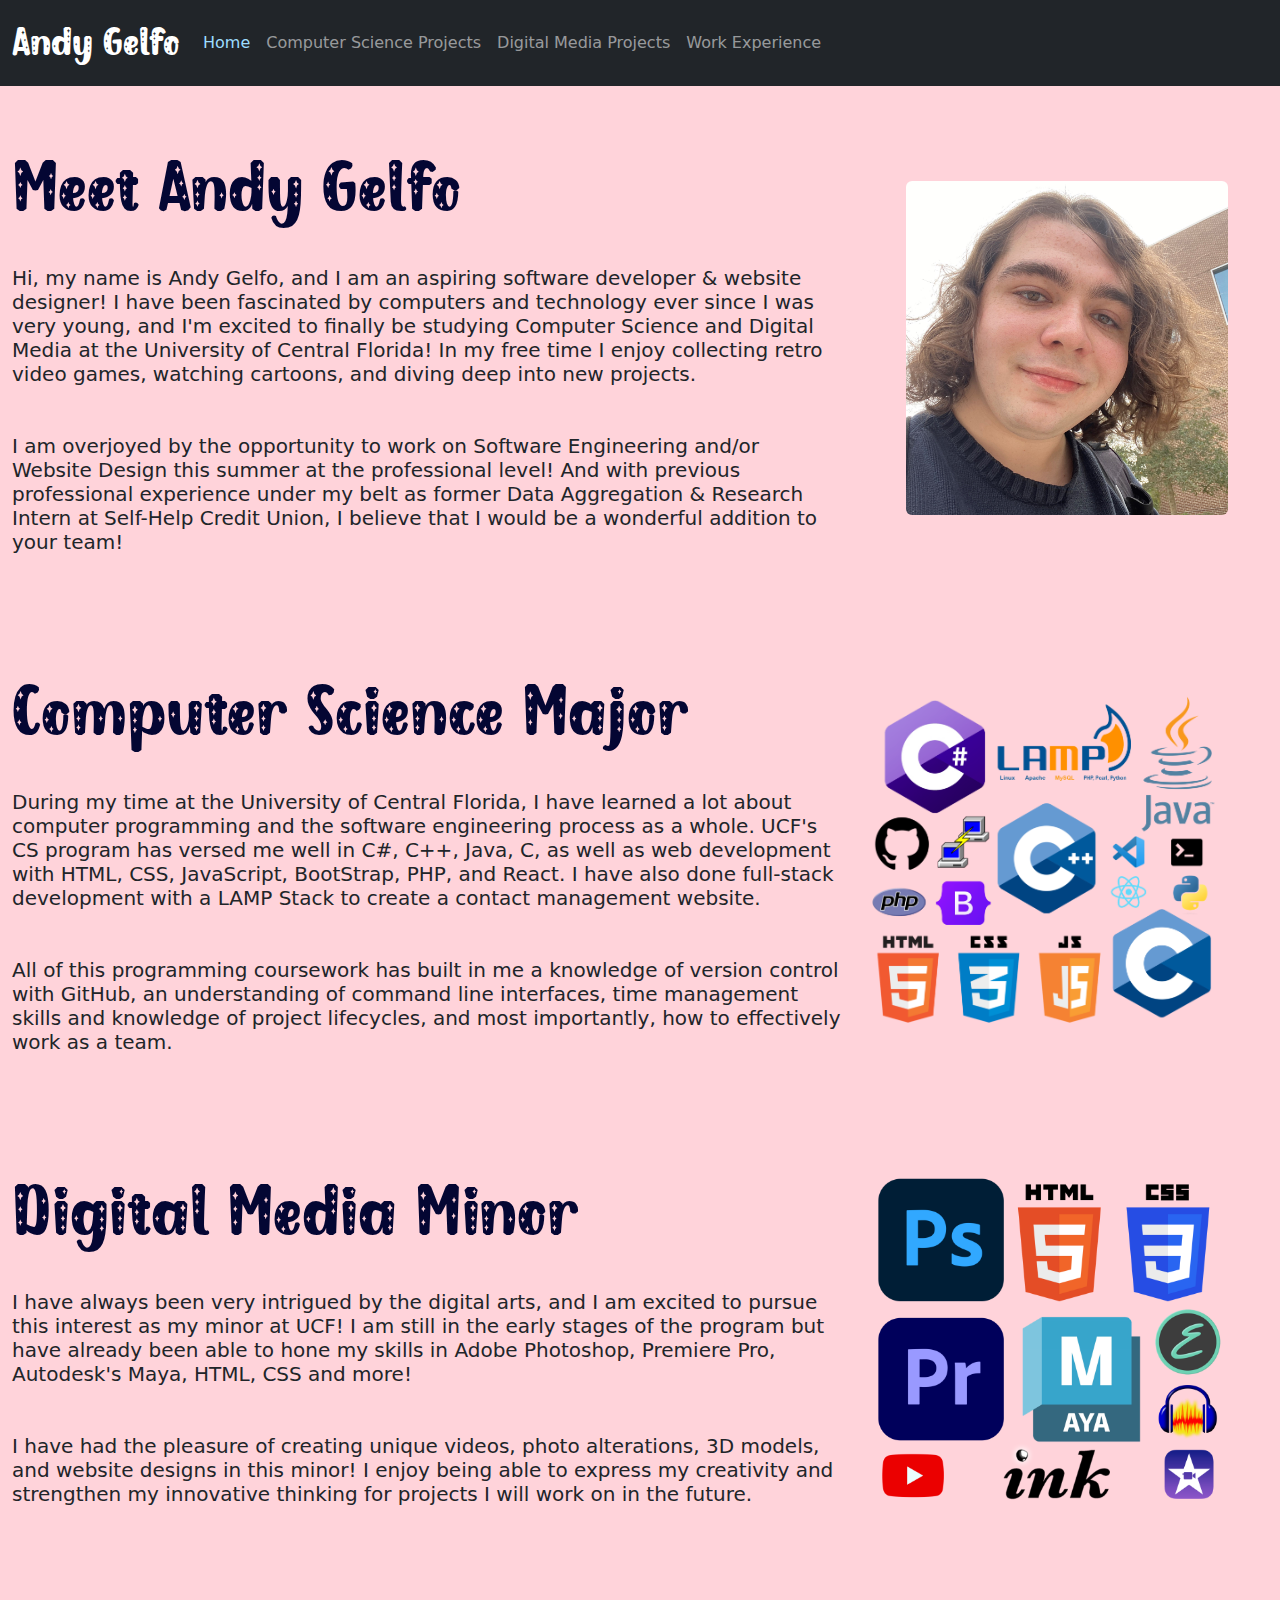
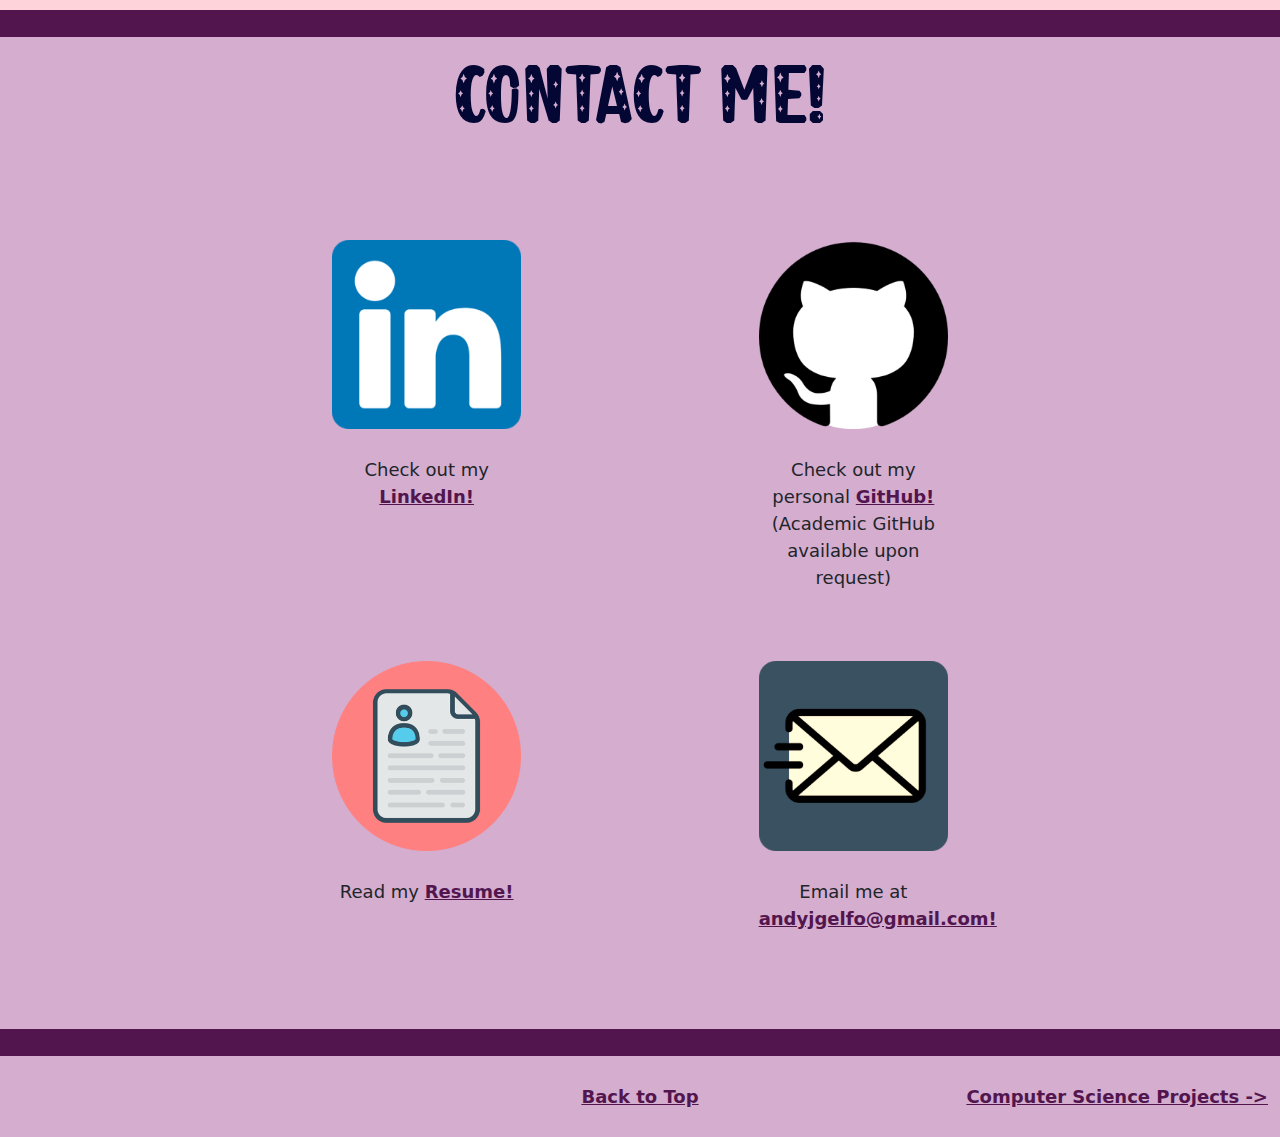
<file: index.html>
<!DOCTYPE html>

<html lang="en">

    <head>
        <title>Andy Gelfo - Homepage</title>
        <meta charset="utf-8">
        <meta name="viewport" content="width=device-width, initial-scale=1">

        <!--Link BootStrap into the page-->
        <link href="https://cdn.jsdelivr.net/npm/bootstrap@5.2.3/dist/css/bootstrap.min.css" rel="stylesheet">
        <script src="https://cdn.jsdelivr.net/npm/bootstrap@5.2.3/dist/js/bootstrap.bundle.min.js"></script>

        <!--Link in my own CSS file-->
        <link rel="stylesheet" href="css/style_index.css">
    </head>


    <body>

        <!--Navbar at the top of the page w/ links to the other pages-->
        <nav class="navbar navbar-expand-sm navbar-dark bg-dark">

            <div class="container-fluid">

                <a class="navbar-brand" id="logoNavLink" href="index.html">Andy Gelfo</a>

                <!--Adding this will allow the navbar to be collapsed on smaller viewports-->
                <button class="navbar-toggler" type="button" data-bs-toggle="collapse" data-bs-target="#collapsibleNavbar">
                    <span class="navbar-toggler-icon"></span>
                </button>

                <!--These classes and id's also is needed for collapsibility-->
                <div class="collapse navbar-collapse" id="collapsibleNavbar">

                    <ul class="navbar-nav">
                        <li class="nav-item">
                            <a class="nav-link" id="curPageLink" href="index.html">Home</a>
                        </li>

                        <li class="nav-item">
                            <a class="nav-link" href="compsci.html">Computer Science Projects</a>
                        </li>

                        <li class="nav-item">
                            <a class="nav-link" href="digitalmedia.html">Digital Media Projects</a>
                        </li>

                        <li class="nav-item">
                            <a class="nav-link" href="workexp.html">Work Experience</a>
                        </li>
                    </ul>

                </div>
            </div>
        </nav>
        
        <!--This div is where all the main content of the page will reside-->
        <div class="container-fluid">
            
            <div class="row">
                <div class="col-lg-8">

                    <br /><br />
                    <span id="mainHeading">Meet Andy Gelfo</span>
                    <br /><br />

                    <h5>
                        Hi, my name is Andy Gelfo, and I am an aspiring software developer & website designer! I have been 
                        fascinated by computers and technology ever since I was very young, and I'm excited to finally be studying 
                        Computer Science and Digital Media at the University of Central Florida! In my free time I enjoy collecting 
                        retro video games, watching cartoons, and diving deep into new projects.

                        <br /><br /><br />

                        I am overjoyed by the opportunity to work on Software Engineering and/or Website Design this summer 
                        at the professional level! And with previous professional experience under my belt as former 
                        Data Aggregation & Research Intern at Self-Help Credit Union, I believe that I would be a wonderful 
                        addition to your team! 
                    </h5>

                </div>

                <div class="col-lg-4" style="align-self: center;" align="center">
                    <br /><br />
                    <img src="img/andybluesweater.png" width="80%" height="80%" class="rounded" class="img-fluid" >
                </div>  
            </div>

            <br /><br /><br /><br />

            <!--BEGIN COMP SCI SECTION-->
            <div class="row">
                <div class="col-lg-8">

                    <span id="mainHeading">Computer Science Major</span>
                    <br /><br />

                    <h5>
                        During my time at the University of Central Florida, I have learned a lot about computer
                        programming and the software engineering process as a whole. UCF's CS program has versed me
                        well in C#, C++, Java, C, as well as web development with HTML, CSS, JavaScript, BootStrap, PHP,
                        and React. I have also done full-stack development with a LAMP Stack to create a contact management 
                        website.

                        <br /><br /><br />
                        
                        All of this programming coursework has built in me a knowledge of version control with GitHub, an
                        understanding of command line interfaces, time management skills and knowledge of project lifecycles,
                        and most importantly, how to effectively work as a team.
                    </h5>

                </div>

                <div class="col-lg-4" style="align-self: center;">
                    <img src="img/CS_Collage.png" width="90%" height="90%" class="img-fluid">
                </div>  

            </div>

            <br /><br /><br /><br />

            <!--BEGIN DIGITAL MEDIA SECTION-->
            <div class="row">
                <div class="col-lg-8">

                    <span id="mainHeading">Digital Media Minor</span>
                    <br /><br />

                    <h5>
                        I have always been very intrigued by the digital arts, and I am excited to pursue this interest 
                        as my minor at UCF! I am still in the early stages of the program but have already been able to
                        hone my skills in Adobe Photoshop, Premiere Pro, Autodesk's Maya, HTML, CSS and more!

                        <br /><br /><br />
                        
                        I have had the pleasure of creating unique videos, photo alterations, 3D models, and website designs in this
                        minor! I enjoy being able to express my creativity and strengthen my innovative thinking for projects
                        I will work on in the future.
                    </h5>

                </div>

                <div class="col-lg-4" style="align-self: center;">
                    <img src="img/DM_Collage.png" width="90%" height="90%" class="img-fluid">
                </div>  

            </div>

            <br /><br /><br /><br />
        </div>


        <!--Div where all content in the bottom portion of the page resides-->
        <div class="container-fluid" id="contactMeSection">

            <!--DIVIDER to bottom Contact Me page-->
            <div class="row">
                <div class="col-lg-12" id="purpleDivider">&nbsp;</div>
            </div>

            <div>
                <!--Contact Me header-->
                <div class="row">
                    <span id="centerHeading">CONTACT ME!</span>
                </div>

                <br /><br /><br />

                <!--Row with LinkedIn icon/caption & GitHub icon/caption-->
                <div class="row">
                    
                    <div class="col-md-3">
                        <!--Empty div for spacing-->
                    </div>

                    <!--LinkedIn logo & caption-->
                    <div class="col-md-2">
                        <figure>
                            <a href="https://www.linkedin.com/in/andy-gelfo/" target="_blank" class="outsideLink link_extra"><img src="img/LinkedIn_logo.png" class="leftRightIcon" class="img-fluid"></a>
                            <br>
                            <figcaption style="text-align: center;">Check out my <a href="https://www.linkedin.com/in/andy-gelfo/" target="_blank" style="text-decoration: underline;" class="outsideLink link_extra">LinkedIn!</a></figcaption>
                        </figure>
                    </div>

                    <div class="col-md-2">
                        <!--Empty div for spacing-->
                    </div>

                    

                    <!--GitHub logo & caption-->
                    <div class="col-md-2">
                        <figure>
                            <a href="https://github.com/andyjgelfo" target="_blank" class="outsideLink link_extra"><img src="img/GitHub_logo.png" class="leftRightIcon" class="img-fluid"></a>
                            <br>
                            <figcaption style="text-align: center;">Check out my personal <a href="https://github.com/andyjgelfo" target="_blank" style="text-decoration: underline;" class="outsideLink link_extra">GitHub!</a> (Academic GitHub available upon request)</figcaption>
                        </figure>
                    </div>
                </div>


                <br /> <br />

                <!--Row with Email icon/caption & Resume icon/caption-->
                <div class="row">
                    
                    <div class="col-md-3">
                        <!--Empty div for spacing-->
                    </div>

                    

                    <!--Resume logo & caption-->
                    <div class="col-md-2">
                        <figure>
                            <a href="resume.html" target="_blank" class="outsideLink link_extra"><img src="img/Resume_logo.png" class="leftRightIcon" class="img-fluid"></a>
                            <br>
                            <figcaption style="text-align: center;">Read my <a href="resume.html" target="_blank" style="text-decoration: underline;" class="outsideLink link_extra">Resume!</a></figcaption>
                        </figure>
                    </div>

                    <div class="col-md-2">
                        <!--Empty div for spacing-->
                    </div>

                    <!--Email logo & caption-->
                    <div class="col-md-2">
                        <figure>
                            <a href="mailto:andyjgelfo@gmail.com" target="_blank" class="outsideLink link_extra"><img src="img/Email_logo_new.png" class="leftRightIcon" class="img-fluid"></a>
                            <br>
                            <figcaption style="text-align: center;">Email me at <a href="mailto:andyjgelfo@gmail.com" style="text-decoration: underline;" target="_blank" class="outsideLink link_extra">andyjgelfo@gmail.com!</a></figcaption>
                        </figure>
                    </div>

                </div>

                <br><br><br>
            </div>


            <!--DIVIDER to bottom Contact Me page-->
            <div class="row">
                <div class="col-lg-12" id="purpleDivider">&nbsp;</div>
            </div>

            <div>
                <br>
     
     
                 <div class="row">
     
                     <!--Homepage-->
                     <div class="col-lg-4">
                        
                     </div>
     
                     <!--Back to top-->
                     <div class="col-lg-4">
                         <a href="#logoNavLink" class="nav-link bottom-nav-link outsideLink link_extra" style="text-align: center; text-decoration: underline;">Back to Top</a>
                     </div>
     
                     <!--CS Projects-->
                     <div class="col-lg-4">
                         <a href="compsci.html" class="nav-link bottom-nav-link outsideLink link_extra" style="text-align: right; text-decoration: underline;">Computer Science Projects -></a>
                     </div>
     
                 </div>
     
     
     
                 <br>
             </div>
     
         </div>

            
            





    
            


        </div>

        


    </body>



</html>
</file>
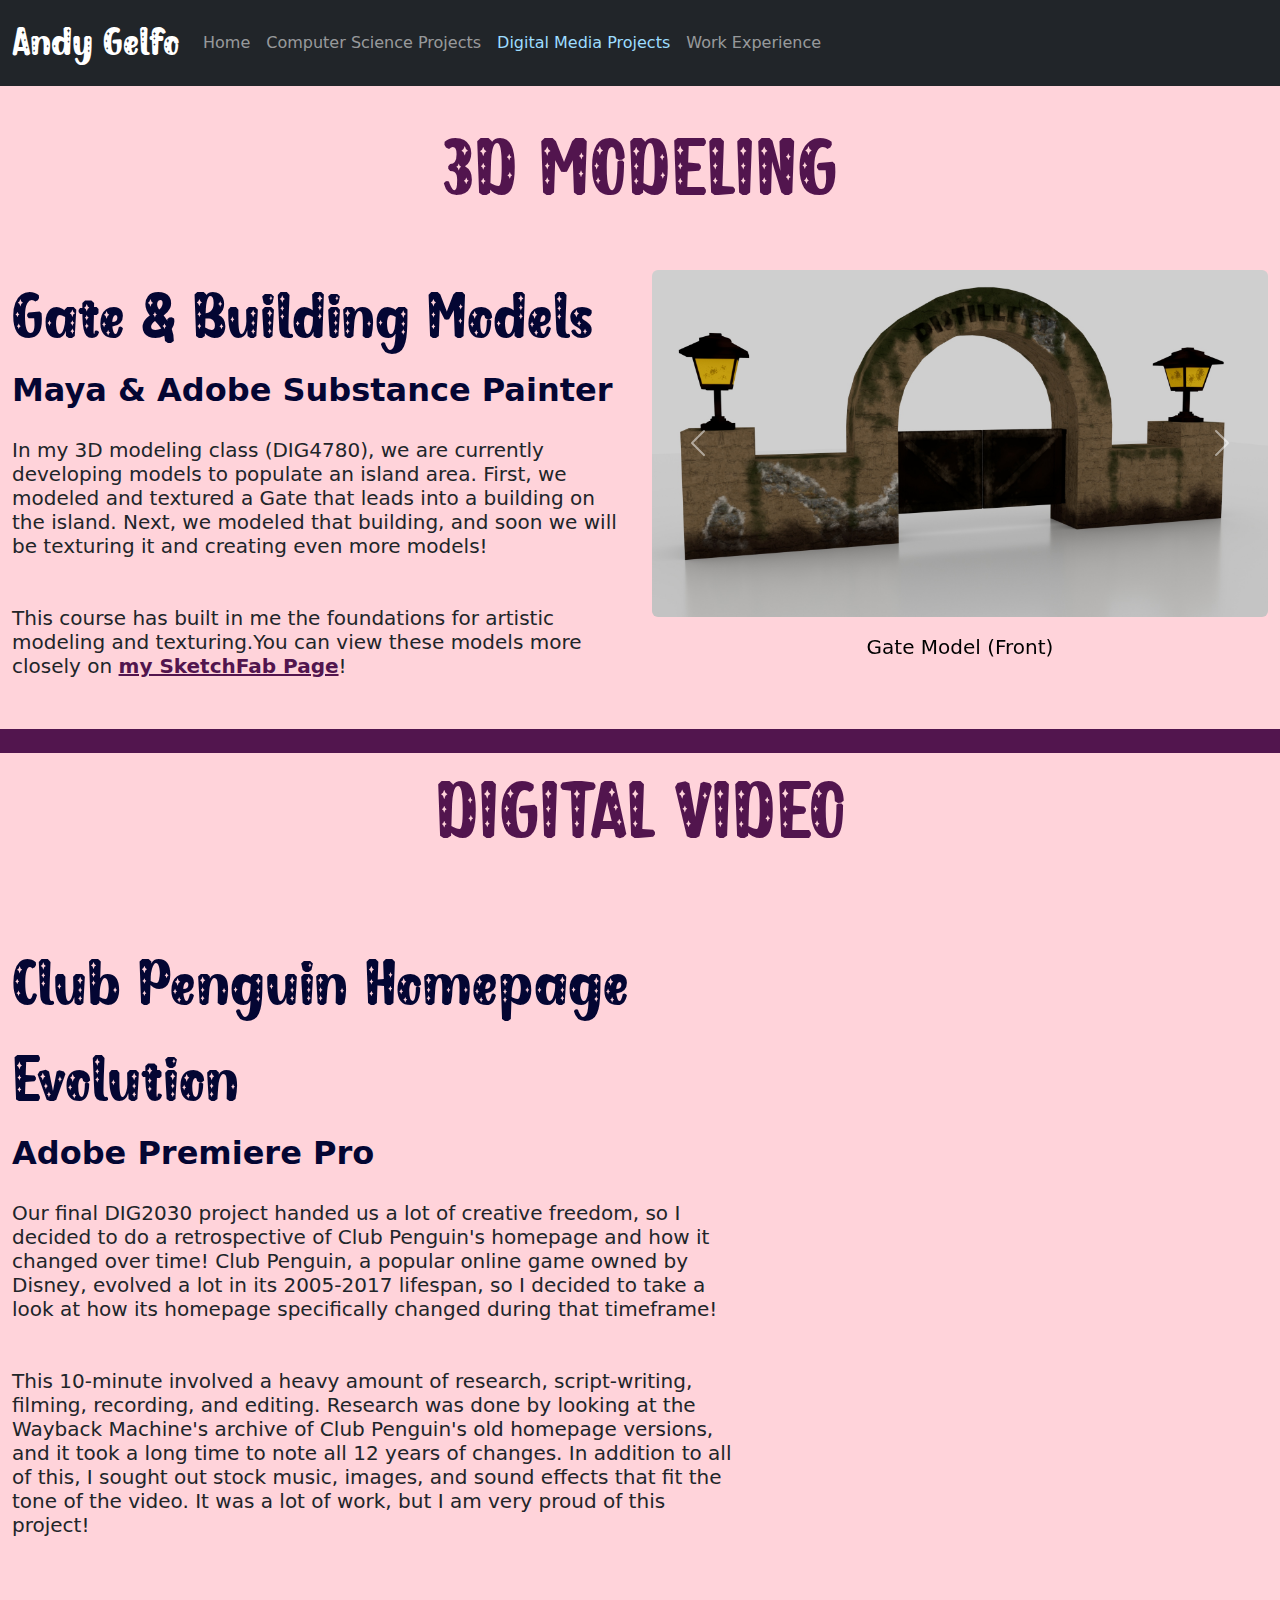
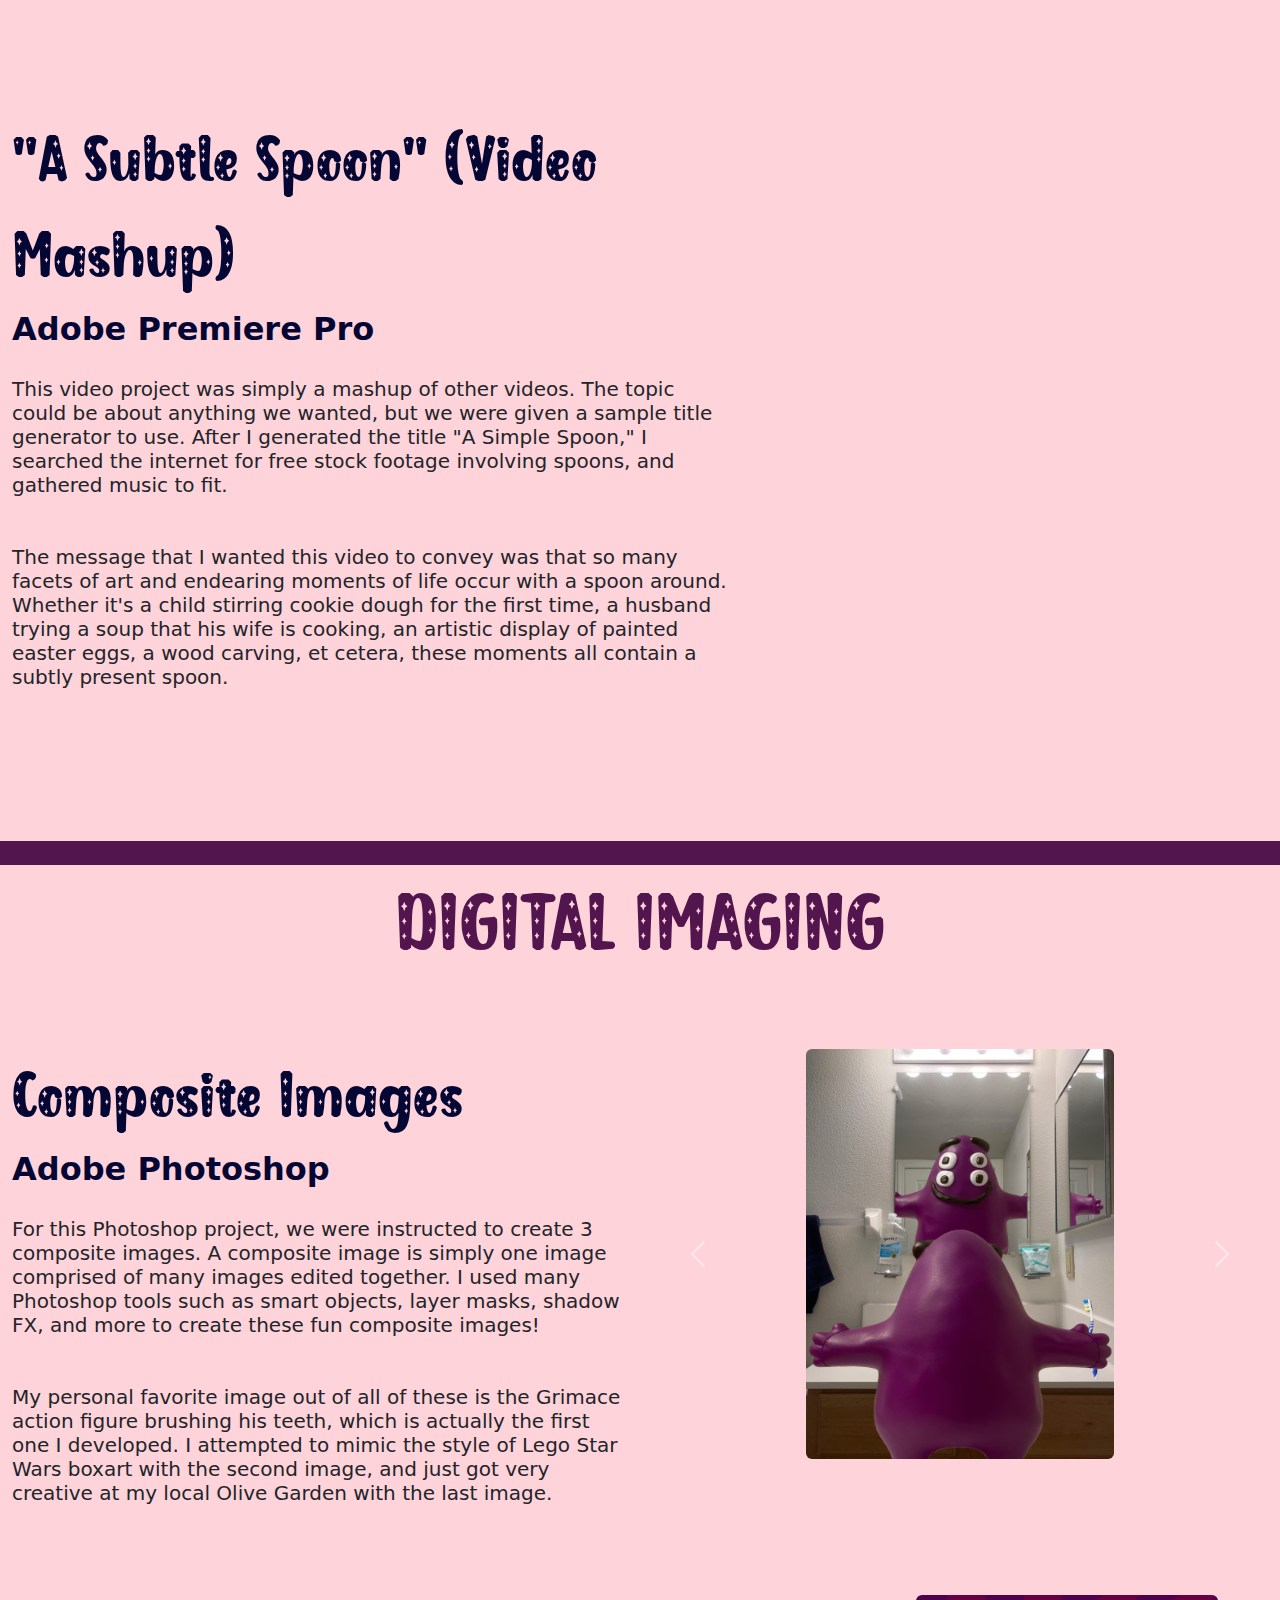
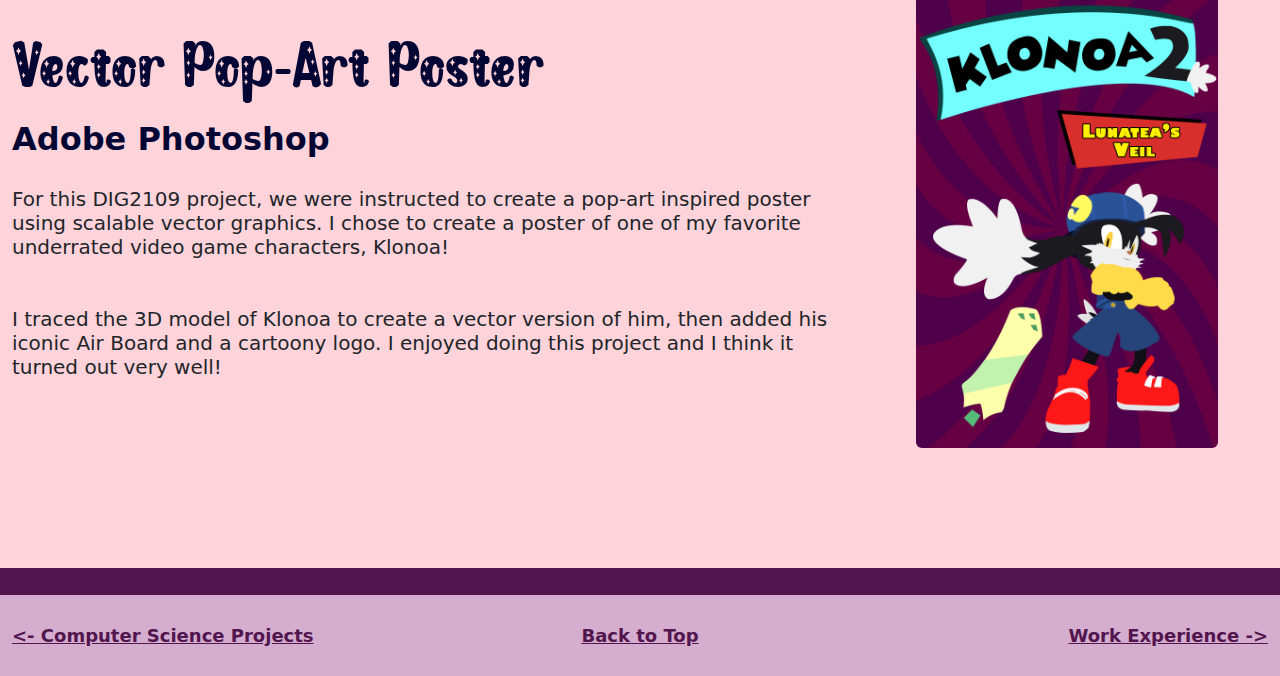
<file: digitalmedia.html>
<!DOCTYPE html>

<html lang="en">

<head>
    <title>Andy Gelfo - Digital Media</title>
    <meta charset="utf-8">
    <meta name="viewport" content="width=device-width, initial-scale=1">

    <!--Link BootStrap into the page-->
    <link href="https://cdn.jsdelivr.net/npm/bootstrap@5.2.3/dist/css/bootstrap.min.css" rel="stylesheet">
    <script src="https://cdn.jsdelivr.net/npm/bootstrap@5.2.3/dist/js/bootstrap.bundle.min.js"></script>

    <!--Link in my own CSS file-->
    <link rel="stylesheet" href="css/style_cs.css">
</head>


<body>

    <!--Navbar at the top of the page w/ links to the other pages-->
    <nav class="navbar navbar-expand-sm navbar-dark bg-dark">

        <div class="container-fluid">

            <a class="navbar-brand" id="logoNavLink" href="index.html">Andy Gelfo</a>

            <!--Adding this will allow the navbar to be collapsed on smaller viewports-->
            <button class="navbar-toggler" type="button" data-bs-toggle="collapse" data-bs-target="#collapsibleNavbar">
                <span class="navbar-toggler-icon"></span>
            </button>

            <!--These classes and id's also is needed for collapsibility-->
            <div class="collapse navbar-collapse" id="collapsibleNavbar">

                <ul class="navbar-nav">
                    <li class="nav-item">
                        <a class="nav-link" href="index.html">Home</a>
                    </li>

                    <li class="nav-item">
                        <a class="nav-link" href="compsci.html">Computer Science Projects</a>
                    </li>

                    <li class="nav-item">
                        <a class="nav-link" id="curPageLink" href="#">Digital Media Projects</a>
                    </li>

                    <li class="nav-item">
                        <a class="nav-link" href="workexp.html">Work Experience</a>
                    </li>
                </ul>

            </div>
        </div>
    </nav>

    <!--Main div for content-->
    <div class="container-fluid">

      

       <br>

       <!--Start section for 3D Modeling-->
        <div class="row">
            <div class="col-lg-12">
                <p class="sectionHeader">3D MODELING</p>
            </div>
        </div>



        <div class="row">

            <!--Div w/Text-->
            <div class="col-lg-6">

                <br />
                <span id="mainHeading">Gate & Building Models</span>
                <br>
                <span class="secondaryHeading">Maya & Adobe Substance Painter</span>
                <br /><br />

                <h5>
                    In my 3D modeling class (DIG4780), we are currently developing models to populate an island area. First, we
                    modeled and textured a Gate that leads into a building on the island. Next, we modeled that building, and soon we will
                    be texturing it and creating even more models!

                    <br /><br /><br />

                    This course has built in me the foundations for artistic
                    modeling and texturing.You can view these models more closely on <a class="outsideLink bottom-nav-link link_extra"
                        href="https://sketchfab.com/andyjgelfo" style="text-decoration: underline;" target="_blank">my SketchFab Page</a>!

                </h5>

            </div>


            <!--Div w/Imagery-->
            <div class="col-lg-6">

                <br />

                <!--Carousel-->
                <div id="mayamodels" class="carousel slide" data-bs-ride="carousel">

                    <!--Slideshow-->
                    <div class="carousel-inner">
                        <div class="carousel-item active">
                            <img src="img/Gate_front.jpg" alt="Front view of 3D-modeled Gate"
                                class="d-block w-100 img-fluid rounded">
                            <div class="carousel-caption strokeText">
                                <p>
                                <h5>Gate Model (Front)</h5>
                                </p>
                            </div>
                        </div>

                        <div class="carousel-item">
                            <img src="img/Gate_back.jpg" alt="Back view of 3D-modeled Gate"
                                class="d-block w-100 img-fluid rounded">
                            <div class="carousel-caption strokeText">
                                <p>
                                <h5>Gate Model (Back)</h5>
                                </p>
                            </div>
                        </div>

                        <div class="carousel-item">
                            <img src="img/Front_Clay_new - Copy.png" alt="Front view of 3D-modeled Building"
                                class="d-block w-100 img-fluid rounded">
                            <div class="carousel-caption strokeText">
                                <p>
                                <h5>Building Model (Front)</h5>
                                </p>
                            </div>
                        </div>

                        <div class="carousel-item">
                            <img src="img/Back_Clay - Copy.png" alt="Back view of 3D-modeled Building"
                                class="d-block w-100 img-fluid rounded">
                            <div class="carousel-caption strokeText">
                                <p>
                                <h5>Building Model (Back)</h5>
                                </p>
                            </div>
                        </div>

                    </div>

                    <!--Left/right controls and icons-->
                    <button class="carousel-control-prev" type="button" data-bs-target="#mayamodels"
                        data-bs-slide="prev">
                        <span class="carousel-control-prev-icon" aria-hidden="true"></span>
                        <span class="visually-hidden">Previous</span>
                    </button>
                    <button class="carousel-control-next" type="button" data-bs-target="#mayamodels"
                        data-bs-slide="next">
                        <span class="carousel-control-next-icon" aria-hidden="true"></span>
                        <span class="visually-hidden">Next</span>
                    </button>
                </div>
                <!--End carousel-->

                <br /> <br />

            </div>
        </div>


        <!--Begin section for Java-->
        <div class="row">
            <div class="col-lg-12" id="purpleDivider">&nbsp;</div>
        </div>

        <div class="row">
            <div class="col-lg-12">
                <p class="sectionHeader">DIGITAL VIDEO</p>
            </div>
        </div>

        <!--Example 1 - Club Penguin-->
        <div class="row">

            <!--Div w/Text-->
            <div class="col-lg-7">

                <br /><br />
                <span id="mainHeading">Club Penguin Homepage Evolution</span>
                <br>
                <span class="secondaryHeading">Adobe Premiere Pro</span>
                <br /><br />

                <h5>
                    Our final DIG2030 project handed us a lot of creative freedom, so I decided to do a retrospective 
                    of Club Penguin's homepage and how it changed over time! Club Penguin, a popular online game owned by 
                    Disney, evolved a lot in its 2005-2017 lifespan, so I decided to take a look at how its homepage specifically
                    changed during that timeframe!
                    
                    <br><br><br>

                    This 10-minute involved a heavy amount of research, script-writing, filming, recording, and editing. Research was
                    done by looking at the Wayback Machine's archive of Club Penguin's old homepage versions, and it took a long time
                    to note all 12 years of changes. In addition to all of this, I sought out stock music, images, and sound effects that 
                    fit the tone of the video. It was a lot of work, but I am very proud of this project!

                </h5>

            </div>

            <!--Div w/Imagery-->
            <div class="col-lg-5">
                <br><br><br><br><br>

                <div class="embed-responsive embed-responsive-16by9" align="center">
                    <iframe width="560" height="315" src="https://www.youtube.com/embed/RH9kqisPYcc" title="YouTube video player"  frameborder="0" allow="accelerometer; autoplay; clipboard-write; encrypted-media; gyroscope; picture-in-picture; web-share" allowfullscreen></iframe>
                </div>
            </div>

        </div>

        <br /><br /><br /><br /><br />


        <!--Example 2 - A Subtle Spoon-->
        <div class="row">

            <!--Div w/Text-->
            <div class="col-lg-7">

                <br /><br />
                <span id="mainHeading">"A Subtle Spoon" (Video Mashup)</span>
                <br>
                <span class="secondaryHeading">Adobe Premiere Pro</span>
                <br /><br />

                <h5>
                    This video project was simply a mashup of other videos. The topic could be about anything we wanted,
                    but we were given a sample title generator to use. After I generated the title "A Simple Spoon," I searched
                    the internet for free stock footage involving spoons, and gathered music to fit.

                    <br /><br /><br />

                    The message that I wanted this video to convey was that so many facets of art and endearing moments of life 
                    occur with a spoon around. Whether it's a child stirring cookie dough for the first time, a husband trying a 
                    soup that his wife is cooking, an artistic display of painted easter eggs, a wood carving, et cetera, these moments
                    all contain a subtly present spoon.

                </h5>

            </div>

            <!--Div w/Imagery-->
            <div class="col-lg-5">
                <br><br><br><br><br>

                <div class="embed-responsive embed-responsive-16by9" align="center">
                    <iframe width="560" height="315" src="https://www.youtube.com/embed/YmM_JVcijjM" title="YouTube video player" frameborder="0" allow="accelerometer; autoplay; clipboard-write; encrypted-media; gyroscope; picture-in-picture; web-share" allowfullscreen></iframe>
                </div>
            </div>

        </div>

        <br /> <br />
        <br /> <br />
        <br /> <br />



        <!--Begin section for Digital Imaging-->
        <div class="row">
            <div class="col-lg-12" id="purpleDivider">&nbsp;</div>
        </div>

        <div class="row">
            <div class="col-lg-12">
                <p class="sectionHeader">DIGITAL IMAGING</p>
            </div>
        </div>

        <!--Example 1 - Composite Images-->
        <div class="row">

            <!--Div w/Text-->
            <div class="col-lg-6">

                <br /><br />
                <span id="mainHeading">Composite Images</span>
                <br>
                <span class="secondaryHeading">Adobe Photoshop</span>
                <br /><br />

                <h5>
                    For this Photoshop project, we were instructed to create 3 composite images. A composite image 
                    is simply one image comprised of many images edited together. I used many Photoshop tools such as 
                    smart objects, layer masks, shadow FX, and more to create these fun composite images!

                    <br /><br /><br />

                    My personal favorite image out of all of these is the Grimace action figure brushing his teeth, which is
                    actually the first one I developed. I attempted to mimic the style of Lego Star Wars boxart with the second image, and 
                    just got very creative at my local Olive Garden with the last image.


                </h5>

            </div>

            <!--Div w/Imagery-->
            <div class="col-lg-6">

                <br /><br />

                <!--Carousel-->
                <div id="composites" class="carousel slide" data-bs-ride="carousel">

                    <!--Slideshow-->
                    <div class="carousel-inner">
                        <div class="carousel-item active" align="center">
                            <img src="img/Project2_Img3 - Copy.jpg" alt="Composite image of a Grimace figure in the bathroom brushing his teeth"
                                class="d-block w-50 img-fluid rounded" height="5px" width="5px">
                        </div>

                        <div class="carousel-item">
                            <img src="img/Project2_Img2 - Copy.jpg" alt="Composite image of various lego star wars figures in a sandy desert"
                                class="d-block w-100 img-fluid rounded">
                        </div>

                        <div class="carousel-item">
                            <img src="img/Project2_Img1 - Copy.jpg" alt="Composite image of Andy running away from a giant capybara at an Olive Garden"
                                class="d-block w-100 img-fluid rounded">
                        </div>

                    </div>

                    <!--Left/right controls and icons-->
                    <button class="carousel-control-prev" type="button" data-bs-target="#composites"
                        data-bs-slide="prev">
                        <span class="carousel-control-prev-icon" aria-hidden="true"></span>
                        <span class="visually-hidden">Previous</span>
                    </button>
                    <button class="carousel-control-next" type="button" data-bs-target="#composites"
                        data-bs-slide="next">
                        <span class="carousel-control-next-icon" aria-hidden="true"></span>
                        <span class="visually-hidden">Next</span>
                    </button>
                </div>
                <!--End carousel-->

                <br /> <br />

            </div>


        </div>

        

         <!--Example 2 - Vector Pop Art Poster-->
         <div class="row">

            <!--Div w/Text-->
            <div class="col-lg-8">

                <br /><br />
                <span id="mainHeading">Vector Pop-Art Poster</span>
                <br>
                <span class="secondaryHeading">Adobe Photoshop</span>
                <br /><br />

                <h5>
                    For this DIG2109 project, we were instructed to create a pop-art inspired poster using scalable
                    vector graphics. I chose to create a poster of one of my favorite underrated video game characters, 
                    Klonoa!

                    <br /><br /><br />

                    I traced the 3D model of Klonoa to create a vector version of him, then added his iconic Air Board and 
                    a cartoony logo. I enjoyed doing this project and I think it turned out very well!


                </h5>

            </div>

            <!--Div w/Imagery-->
            <div class="col-lg-4" align="center">

                <br>
            
                <img src="img/Project 3 - Klonoa 2 Poster (Final Ver) - Copy.jpg" width=75% max-height=75% class="rounded" class="img-fluid">

            </div>
        </div>

        <br /><br /><br /><br /><br />


        

    </div>





























    
    <!--Div where all content in the bottom portion of the page resides-->
    <div class="container-fluid" id="contactMeSection">

        <!--DIVIDER to bottom Contact Me page-->
        <div class="row">
            <div class="col-lg-12" id="purpleDivider">&nbsp;</div>
        </div>

        <div>
           <br>


            <div class="row">

                <!--CS Projects-->
                <div class="col-lg-4">
                    <a href="compsci.html" class="nav-link bottom-nav-link outsideLink link_extra" style="text-decoration: underline;"><- Computer Science Projects</a>
                </div>

                <!--Back to top-->
                <div class="col-lg-4">
                    <a href="#logoNavLink" class="nav-link bottom-nav-link outsideLink link_extra" style="text-align: center; text-decoration: underline;">Back to Top</a>
                </div>

                <!--Work Experience-->
                <div class="col-lg-4">
                    <a href="workexp.html" class="nav-link bottom-nav-link outsideLink link_extra" style="text-align: right; text-decoration: underline;">Work Experience -></a>
                </div>

            </div>



            <br>
        </div>

    </div>

            

</body>

</html>
</file>
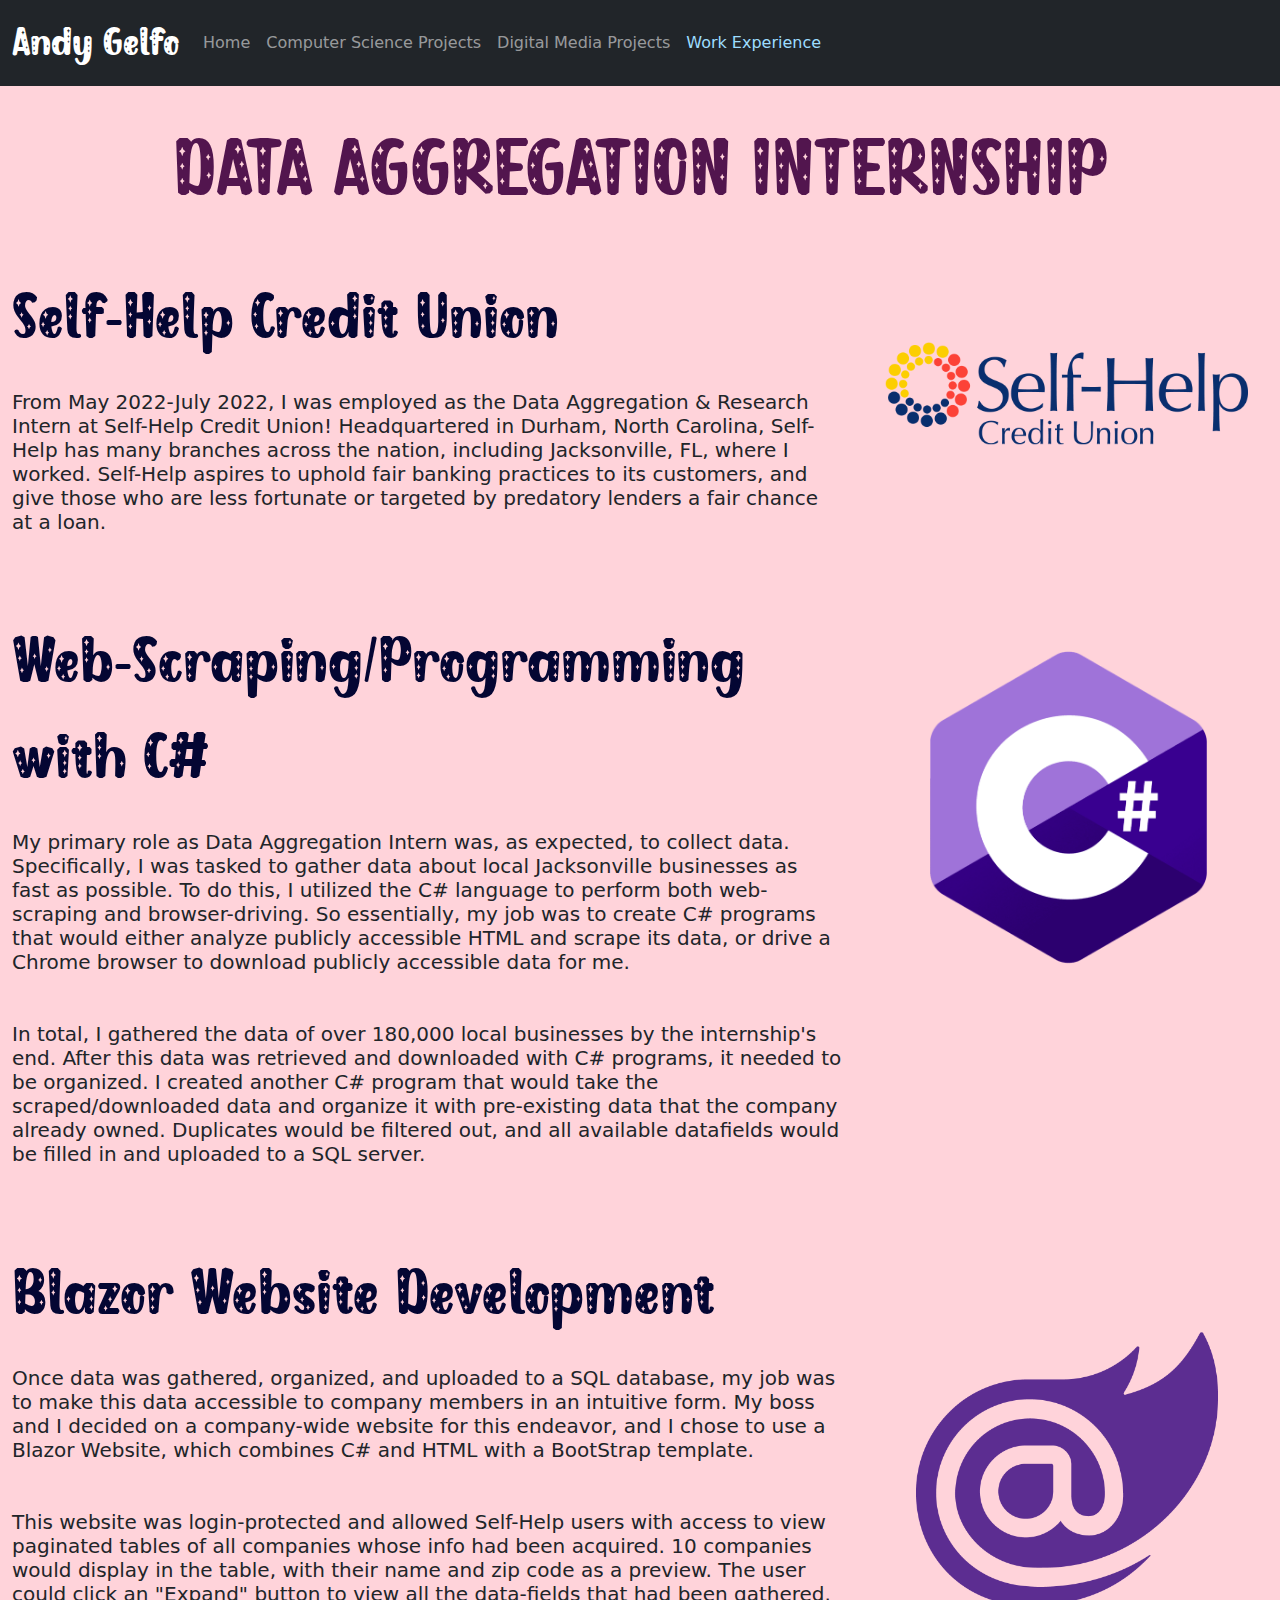
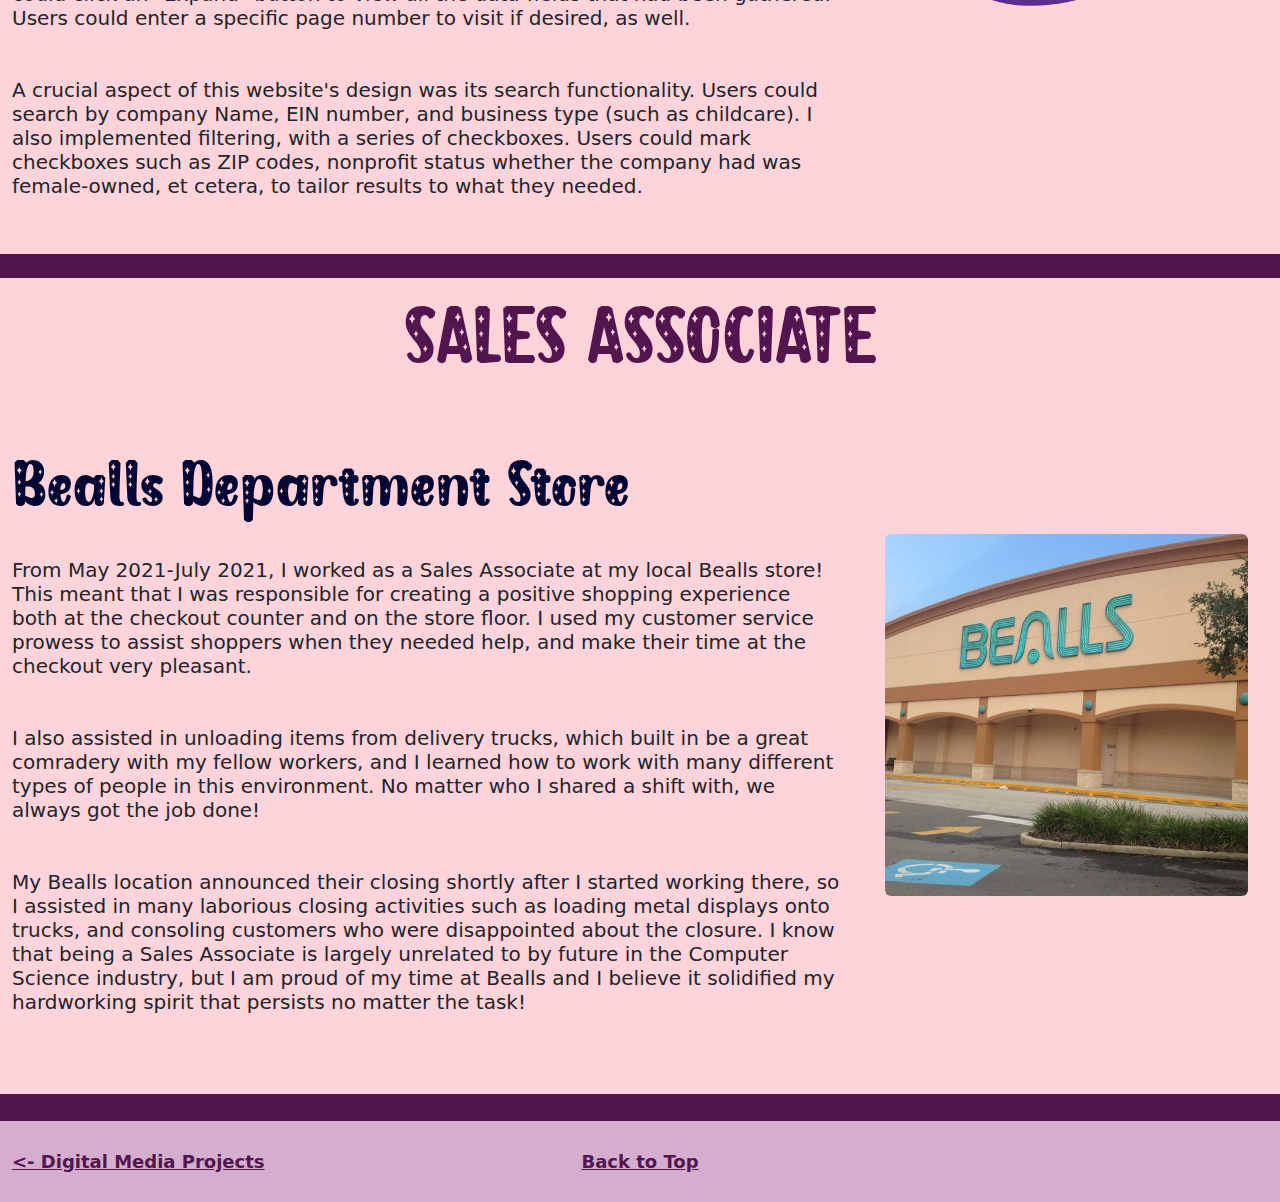
<file: workexp.html>
<!DOCTYPE html>

<html lang="en">

<head>
    <title>Andy Gelfo - Work Experience</title>
    <meta charset="utf-8">
    <meta name="viewport" content="width=device-width, initial-scale=1">

    <!--Link BootStrap into the page-->
    <link href="https://cdn.jsdelivr.net/npm/bootstrap@5.2.3/dist/css/bootstrap.min.css" rel="stylesheet">
    <script src="https://cdn.jsdelivr.net/npm/bootstrap@5.2.3/dist/js/bootstrap.bundle.min.js"></script>

    <!--Link in my own CSS file-->
    <link rel="stylesheet" href="css/style_cs.css">
</head>


<body>

    <!--Navbar at the top of the page w/ links to the other pages-->
    <nav class="navbar navbar-expand-sm navbar-dark bg-dark">

        <div class="container-fluid">

            <a class="navbar-brand" id="logoNavLink" href="index.html">Andy Gelfo</a>

            <!--Adding this will allow the navbar to be collapsed on smaller viewports-->
            <button class="navbar-toggler" type="button" data-bs-toggle="collapse" data-bs-target="#collapsibleNavbar">
                <span class="navbar-toggler-icon"></span>
            </button>

            <!--These classes and id's also is needed for collapsibility-->
            <div class="collapse navbar-collapse" id="collapsibleNavbar">

                <ul class="navbar-nav">
                    <li class="nav-item">
                        <a class="nav-link" href="index.html">Home</a>
                    </li>

                    <li class="nav-item">
                        <a class="nav-link" href="compsci.html">Computer Science Projects</a>
                    </li>

                    <li class="nav-item">
                        <a class="nav-link" href="digitalmedia.html">Digital Media Projects</a>
                    </li>

                    <li class="nav-item">
                        <a class="nav-link" id="curPageLink" href="workexp.html">Work Experience</a>
                    </li>
                </ul>

            </div>
        </div>
    </nav>

    <!--Main div for content-->
    <div class="container-fluid">



        <br>

        <!--Start section for Data Aggregation Intern-->
        <div class="row">
            <div class="col-lg-12">
                <p class="sectionHeader">DATA AGGREGATION INTERNSHIP</p>
            </div>
        </div>



        <!--SHCU-->
        <div class="row">

            <!--Div w/Text-->
            <div class="col-lg-8">

                <br />
                <span id="mainHeading">Self-Help Credit Union</span>
                <br /><br />

                <h5>
                    From May 2022-July 2022, I was employed as the Data Aggregation & Research Intern at Self-Help
                    Credit Union!
                    Headquartered in Durham, North Carolina, Self-Help has many branches across the nation, including
                    Jacksonville, FL, where I worked.
                    Self-Help aspires to uphold fair banking practices to its customers, and give those who are less
                    fortunate or targeted
                    by predatory lenders a fair chance at a loan.

                </h5>

            </div>


            <!--Div w/Imagery-->
            <div class="col-lg-4" align="center">

                <br><br><br><br>

                <img src="img/selfhelplogo.png" class="rounded" width="90%" height="auto" class="img-fluid"
                    alt="Logo of Self-Help Credit Union">


            </div>
        </div>

        <br><br>


        <!--Web Scraping-->
        <div class="row">

            <!--Div w/Text-->
            <div class="col-lg-8">

                <br />
                <span id="mainHeading">Web-Scraping/Programming with C#</span>
                <br /><br />

                <h5>
                    My primary role as Data Aggregation Intern was, as expected, to collect data. Specifically, I was
                    tasked to gather data about local Jacksonville businesses as fast as possible. To do this, I
                    utilized
                    the C# language to perform both web-scraping and browser-driving. So essentially, my job was to
                    create C#
                    programs that would either analyze publicly accessible HTML and scrape its data, or drive a Chrome
                    browser
                    to download publicly accessible data for me.

                    <br><br><br>

                    In total, I gathered the data of over 180,000 local businesses by the internship's end. After this
                    data
                    was retrieved and downloaded with C# programs, it needed to be organized. I created another C#
                    program that would take the scraped/downloaded data and organize it with pre-existing data that the
                    company
                    already owned. Duplicates would be filtered out, and all available datafields would be filled in and
                    uploaded
                    to a SQL server.

                </h5>

            </div>


            <!--Div w/Imagery-->
            <div class="col-lg-4" align="center">

                <br><br>

                <img src="img/csharp.png" class="rounded" width="75%" height="auto" class="img-fluid"
                    alt="Logo of Self-Help Credit Union">

            </div>
        </div>

        <br><br>

        <!--Blazor Web Dev-->
        <div class="row">

            <!--Div w/Text-->
            <div class="col-lg-8">

                <br />
                <span id="mainHeading">Blazor Website Development</span>
                <br /><br />

                <h5>
                    Once data was gathered, organized, and uploaded to a SQL database, my job was to make this data
                    accessible
                    to company members in an intuitive form. My boss and I decided on a company-wide website for this
                    endeavor,
                    and I chose to use a Blazor Website, which combines C# and HTML with a BootStrap template.

                    <br><br><br>

                    This website was login-protected and allowed Self-Help users with access to view paginated tables of
                    all
                    companies whose info had been acquired. 10 companies would display in the table, with their name and
                    zip code
                    as a preview. The user could click an "Expand" button to view all the data-fields that had been
                    gathered.
                    Users could enter a specific page number to visit if desired, as well.

                    <br><br><br>

                    A crucial aspect of this website's design was its search functionality. Users could search by
                    company Name,
                    EIN number, and business type (such as childcare). I also implemented filtering, with a series of
                    checkboxes. Users
                    could mark checkboxes such as ZIP codes, nonprofit status whether the company had was female-owned,
                    et cetera,
                    to tailor results to what they needed.

                </h5>

            </div>


            <!--Div w/Imagery-->
            <div class="col-lg-4" align="center">

                <br><br><br><Br>

                <img src="img/Blazor.png" class="rounded" width="75%" height="auto" class="img-fluid"
                    alt="Logo of Self-Help Credit Union">

            </div>
        </div>

        <br><br>


        <!--Begin section for Sales Associate-->
        <div class="row">
            <div class="col-lg-12" id="purpleDivider">&nbsp;</div>
        </div>

        <div class="row">
            <div class="col-lg-12">
                <p class="sectionHeader">SALES ASSOCIATE</p>
            </div>
        </div>

        <!--Bealls-->
        <div class="row">

            <!--Div w/Text-->
            <div class="col-lg-8">

                <br />
                <span id="mainHeading">Bealls Department Store</span>
                <br /><br />

                <h5>
                    From May 2021-July 2021, I worked as a Sales Associate at my local Bealls store! This meant that I
                    was responsible
                    for creating a positive shopping experience both at the checkout counter and on the store floor. I
                    used my customer
                    service prowess to assist shoppers when they needed help, and make their time at the checkout very
                    pleasant.

                    <br><br><br>

                    I also assisted in unloading items from delivery trucks, which built in be a great comradery with my
                    fellow workers,
                    and I learned how to work with many different types of people in this environment. No matter who I
                    shared a shift with,
                    we always got the job done!

                    <br><br><br>

                    My Bealls location announced their closing shortly after I started working there, so I assisted in
                    many laborious
                    closing activities such as loading metal displays onto trucks, and consoling customers who were
                    disappointed about
                    the closure. I know that being a Sales Associate is largely unrelated to by future in the Computer
                    Science industry,
                    but I am proud of my time at Bealls and I believe it solidified my hardworking spirit that persists
                    no matter the task!

                </h5>

            </div>


            <!--Div w/Imagery-->
            <div class="col-lg-4" align="center">

                <br><br><br><br><br>

                <img src="img/bealls.jpg" class="rounded" width="90%" height="auto" class="img-fluid"
                    alt="Logo of Self-Help Credit Union">


            </div>
        </div>

        <br><br><br>


    </div>



    <!--Div where all content in the bottom portion of the page resides-->
    <div class="container-fluid" id="contactMeSection">

        <!--DIVIDER to bottom Contact Me page-->
        <div class="row">
            <div class="col-lg-12" id="purpleDivider">&nbsp;</div>
        </div>

        <div>
            <br>


            <div class="row">

                <!--DM Projects-->
                <div class="col-lg-4">
                    <a href="digitalmedia.html" class="nav-link bottom-nav-link outsideLink link_extra"
                        style="text-decoration: underline;"><- Digital Media Projects</a>
                </div>

                <!--Back to top-->
                <div class="col-lg-4">
                    <a href="#logoNavLink" class="nav-link bottom-nav-link outsideLink link_extra"
                        style="text-align: center; text-decoration: underline;">Back to Top</a>
                </div>

                <!--Nothing-->
                <div class="col-lg-4">
                </div>

            </div>



            <br>
        </div>

    </div>



</body>

</html>
</file>
<file: css/style_index.css>
@font-face {
    font-family: Magic-Stary;
    src: url(MagicStary.otf);
}

@font-face {
    font-family: Lato;
    src: url(Lato-Regular.ttf);
}

body
{
    /*background-color: rgb(222, 255, 254);*/
    background-color: #ffd3da;
}

/*"Meet Andy Gelfo" in the body*/
#mainHeading
{
    font-family: Magic-Stary;
    font-size: 450%;
    color: #040633;
}

/*"Andy Gelfo" on the Navbar*/
#logoNavLink
{
    font-family: Magic-Stary;
    font-size: 250%;
}

/*For all links, apply a smooth hover color transition*/
a
{
    transition: all 0.3s ease-in-out 0s;
}

#logoNavLink:hover
{
    color: #9dfff9;
    
}

#logoNavLink:active
{
    color: #9dddff;
}

/*Horizontal divider - just purple*/
#purpleDivider
{
    background-color: #52154e;
    text-align: center;
}

#centerHeading
{
    font-family: Magic-Stary;
    font-size: 450%;
    text-align: center;
    color: #040633;
}

.leftRightIcon
{

    width: 100%;

    height: 100%;

    display: flex;

    justify-content: center;

    align-items: center;

    text-align: center;
}

#contactMeSection
{
    background-color: #d4adcf;
    font-size: large;
}

.outsideLink
{
    color:#52154e;
    font-weight: bold;
    
}

a:link { text-decoration: none; }


a:visited { text-decoration: none; }


a:hover { text-decoration: none; }


a:active { text-decoration: none; }

.nav-link:hover
{
    color: #9dfff9;
}

.nav-link:active
{
    color: #9dddff;
}

#curPageLink
{
    color: #9dddff;

}

.link_extra:hover
{
    color: #4040d1;
}

.link_extra:active
{
    color: #5d619c;
}
</file>
<file: css/style_cs.css>
@font-face {
    font-family: Magic-Stary;
    src: url(MagicStary.otf);
}

@font-face {
    font-family: Lato;
    src: url(Lato-Regular.ttf);
}

body
{
    /*background-color: rgb(222, 255, 254);*/
    background-color: #ffd3da;
}

/*"Meet Andy Gelfo" in the body*/
#mainHeading
{
    font-family: Magic-Stary;
    font-size: 400%;
    color: #040633;
}

.secondaryHeading
{
    font-weight: bold;
    font-size: 200%;
    color: #040633;
}

/*"Andy Gelfo" on the Navbar*/
#logoNavLink
{
    font-family: Magic-Stary;
    font-size: 250%;
}

/*For all links, apply a smooth hover color transition*/
a
{
    transition: all 0.3s ease-in-out 0s;
}

#logoNavLink:hover
{
    color: #9dfff9;
    
}

#logoNavLink:active
{
    color: #9dddff;
    
}

/*Horizontal divider - just purple*/
#purpleDivider
{
    background-color: #52154e;
    text-align: center;
}

#centerHeading
{
    font-family: Magic-Stary;
    font-size: 450%;
    text-align: center;
    color: #040633;
}

.leftRightIcon
{

    width: 100%;

    height: 100%;

    display: flex;

    justify-content: center;

    align-items: center;

    text-align: center;
}

#contactMeSection
{
    background-color: #d4adcf;
    font-size: large;
}

.outsideLink
{
    color:#52154e;
    font-weight: bolder;
    
}

a:link { text-decoration: none; }


a:visited { text-decoration: none; }


a:hover { text-decoration: none; }


a:active { text-decoration: none; }

.nav-link:hover
{
    color: #9dfff9;
}

.nav-link:active
{
    color: #9dddff;
}

.link_extra:hover
{
    color: #4040d1;
}

.link_extra:active
{
    color: #5d619c;
}


.sectionHeader
{
    color:#52154e;
    font-family: Magic-Stary;
    text-align: center;
    font-size: 500%;
}


.strokeText
{
    color: black;
}

.carousel { overflow: hidden; padding-bottom: 4rem; }
.carousel-caption { top: 95%; }
.carousel-inner { overflow: visible; }
.carousel-control-next, .carousel-control-prev, .carousel-indicators { bottom: 4rem; }

#curPageLink
{
    color: #9dddff;

}

.bottom-nav-link
{
    text-decoration: underline;
    font-weight: bold;
}

.sectionSecondary
{
    font-weight: bold;
    font-size: 250%;
    color: #350d32;
    text-align: center;
}
</file>
